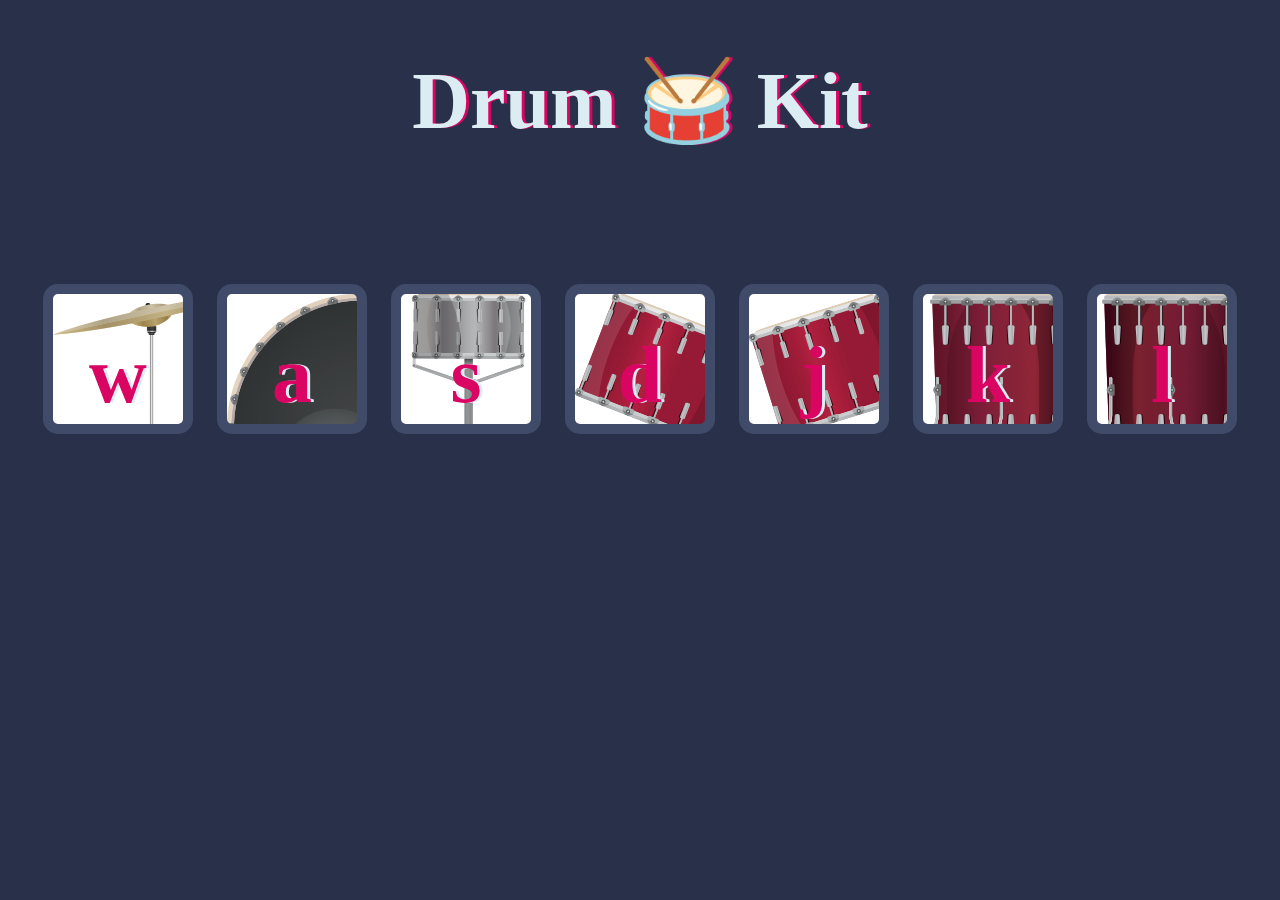
<file: index.html>
<!DOCTYPE html>
<html lang="en" dir="ltr">

<head>
  <meta charset="utf-8">
  <title>Drum Kit</title>
  <style>
    body{
        text-align: center;
  background-color: #283149;
    }
    h1 {
  font-size: 5rem;
  color: #DBEDF3;
  font-family: "Arvo", cursive;
  text-shadow: 3px 0 #DA0463;

}
.set {
  margin: 10% auto;
}

.game-over {
  background-color: red;
  opacity: 0.8;
}

.pressed {
  box-shadow: 0 3px 4px 0 #DBEDF3;
  opacity: 0.5;
}

.red {
  color: red;
}

.drum {
  outline: none;
  border: 10px solid #404B69;
  font-size: 5rem;
  font-family: 'Arvo', cursive;
  line-height: 2;
  font-weight: 900;
  color: #DA0463;
  text-shadow: 3px 0 #DBEDF3;
  border-radius: 15px;
  display: inline-block;
  width: 150px;
  height: 150px;
  text-align: center;
  margin: 10px;
  background-color: white;
}
.w{
background-image: url(crash.png);
}
.a{
    background-image: url(kick.png);
}
.s{
    background-image: url(snare.png);
}
.d{
    background-image: url(tom1.png);
}
.j{
    background-image: url(tom2.png);
}
.k{
    background-image: url(tom3.png);
}
.l{
    background-image: url(tom4.png);
}
  </style>
</head>

<body>

  <h1 id="title">Drum 🥁 Kit</h1>
  <div class="set">
    <button class="w drum" data-sound="crash.mp3">w</button>
    <button class="a drum" data-sound="kick-bass.mp3">a</button>
    <button class="s drum" data-sound="snare.mp3">s</button>
    <button class="d drum" data-sound="tom-1.mp3">d</button>
    <button class="j drum" data-sound="tom-2.mp3">j</button>
    <button class="k drum" data-sound="tom-3.mp3">k</button>
    <button class="l drum" data-sound="tom-4.mp3">l</button>
  </div>
  <script src="index1.js" charset="utf-8"> </script>


</body>

</html>
</file>
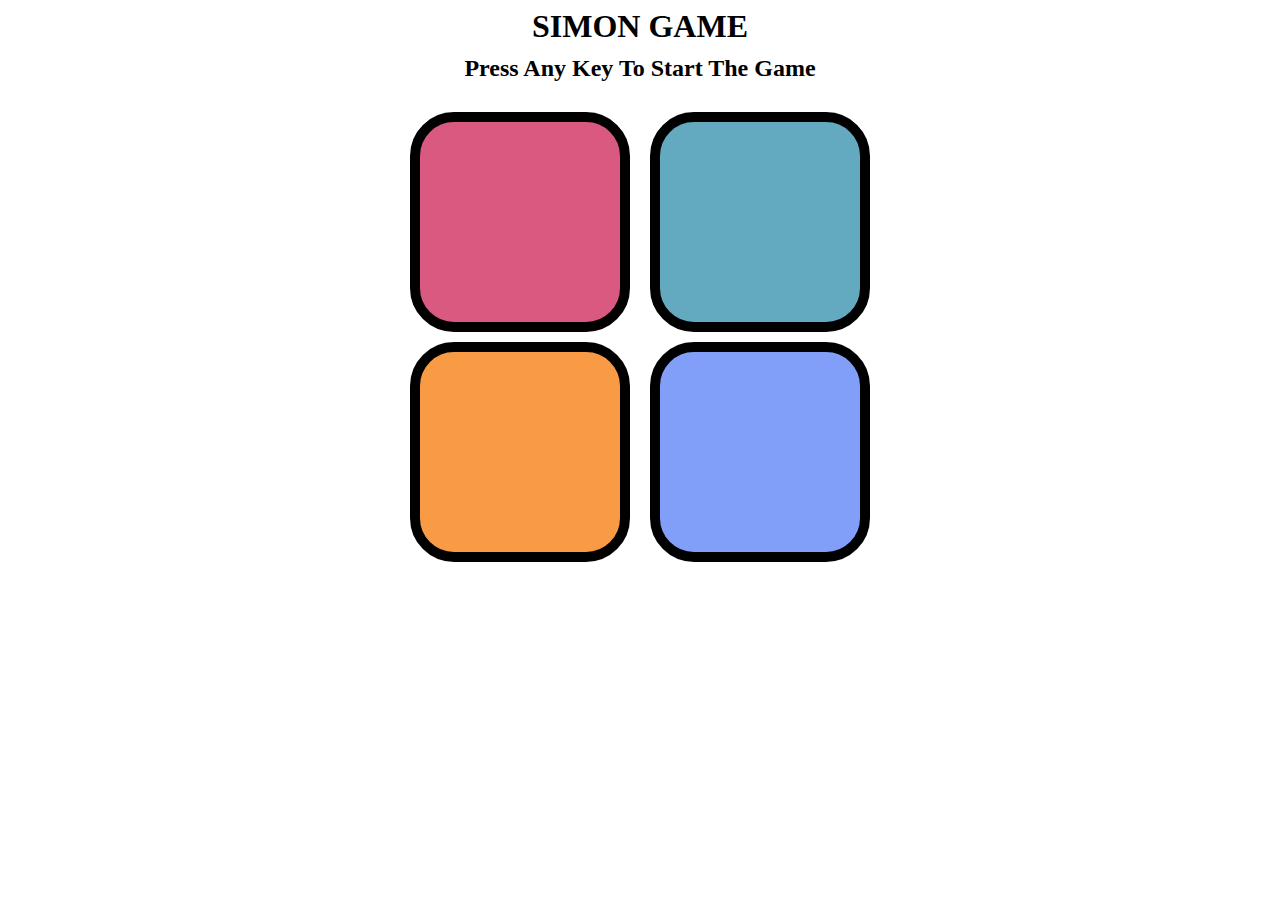
<file: MINI-PROJECT-1/SIMON GAME/index.html>
<!DOCTYPE html>
<html lang="en">
<head>
    <meta charset="UTF-8">
    <meta name="viewport" content="width=device-width, initial-scale=1.0">
    <title>Simon says game</title>
    <link rel="stylesheet" href="style.css">
</head>
<body>
    <h1 class="heading"> SIMON GAME</h1>
    <h2 class="sub">Press Any Key To Start The Game<h2>
    <div class="btn-container">
        <div class="line-one">
            <div class="btn red" type="button" id="red"></div>
            <div class="btn yellow"  type="button" id="yellow"></div> 
        </div>
      <div class="line-two">
        <div class="btn green"  type="button" id="green"></div>
       <div class="btn purple"  type="button" id="purple"></div>
      </div>
       

    </div>
    <script src="app.js"></script>
</body>
</html>
</file>
<file: MINI-PROJECT-1/SIMON GAME/style.css>
.heading{
    text-align: center;
   margin:0;
   margin: 5px;
 
}
.sub{
    text-align: center;
    margin:0;
    margin-top: 10px;
}
.btn {
    height: 200px;
    width: 200px;
    border: 10px solid black; 
    margin: 10px;   
    border-radius: 20%;
}

.btn-container{
    display: flex;
    justify-content: center;
}
.red{
    background-color:#d95980 ;
}
.yellow{
    background-color: #f99b45;
}
.green{
    background-color:#63aac0 ;
}
.purple{
    background-color:#819ff9;
}
.flash{
    background-color: white;
}
</file>
